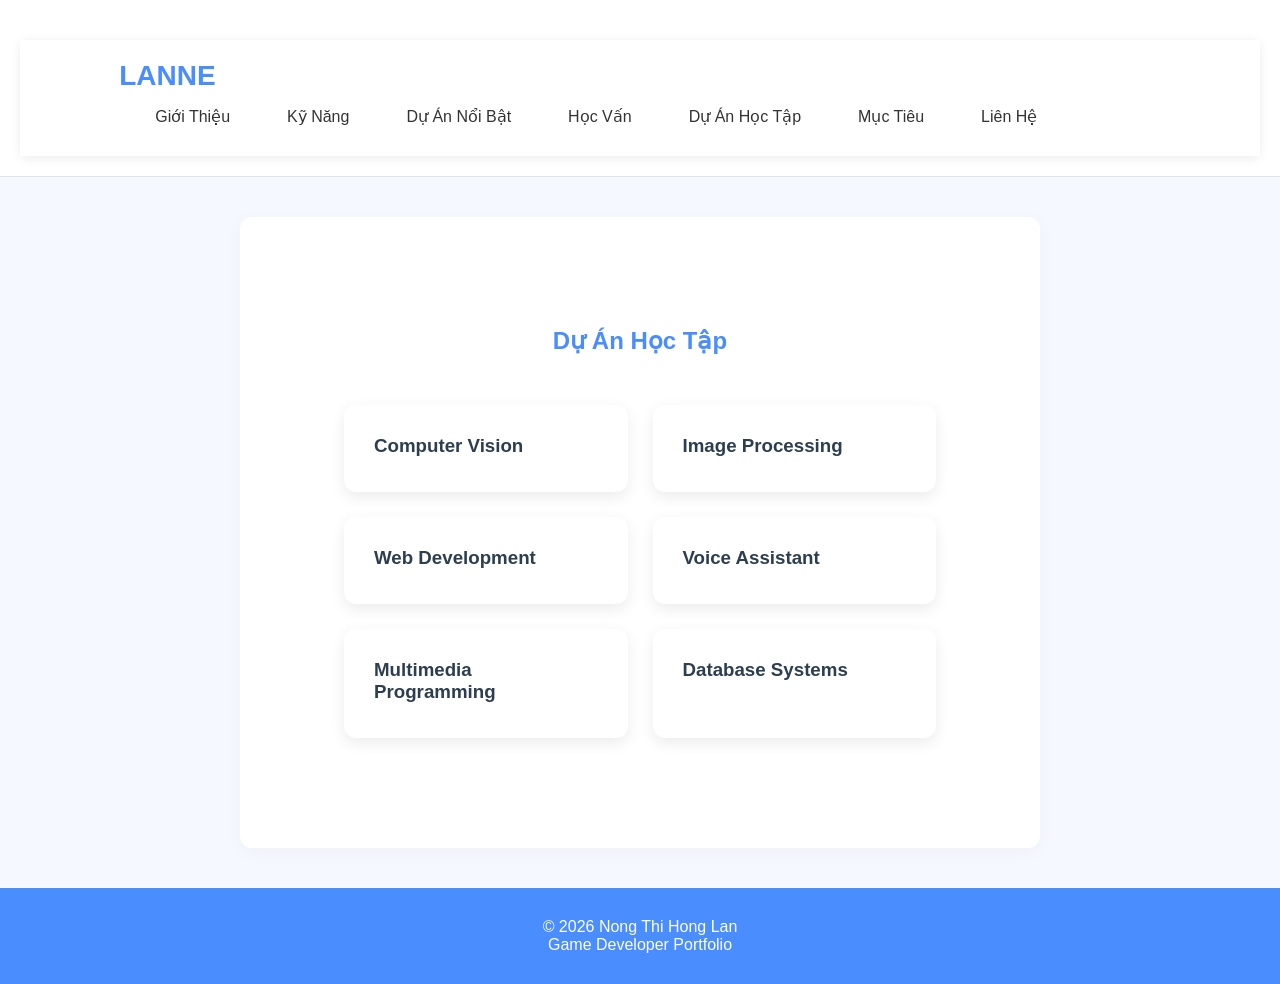
<file: du-an-hoc-tap.html>
<!DOCTYPE html>
<html lang="vi">
<head>
  <meta charset="UTF-8">
  <meta name="viewport" content="width=device-width, initial-scale=1.0">
  <title>Dự án học tập | Nông Thị Hồng Lan</title>
  <link rel="stylesheet" href="style.css">
</head>
<body>
  <header>
    <nav class="navbar">
        <div class="logo">LANNE</div>

        <ul class="nav-links">
            <li><a href="index.html">Giới Thiệu</a></li>
            <li><a href="ky-nang.html">Kỹ Năng</a></li>
            <li><a href="du-an-noi-bat.html">Dự Án Nổi Bật</a></li>
            <li><a href="hoc-van.html">Học Vấn</a></li>
            <li><a href="du-an-hoc-tap.html">Dự Án Học Tập</a></li>
            <li><a href="muc-tieu.html">Mục Tiêu</a></li>
            <li><a href="lien-he.html">Liên Hệ</a></li>
        </ul>
    </nav>
  </header>

  <main>
    <section class="section">

        <h1>Dự Án Học Tập</h1>

        <div class="cards">

            <div class="card">
                <h3>Computer Vision</h3>
            </div>

            <div class="card">
                <h3>Image Processing</h3>
            </div>

            <div class="card">
                <h3>Web Development</h3>
            </div>

            <div class="card">
                <h3>Voice Assistant</h3>
            </div>

            <div class="card">
                <h3>Multimedia Programming</h3>
            </div>

            <div class="card">
                <h3>Database Systems</h3>
            </div>

        </div>

    </section>
  </main>

  <footer>
    <div class="footer-content">
        <p>© 2026 Nong Thi Hong Lan</p>
        <p>Game Developer Portfolio</p>
    </div>
 </footer>
</body>
</html>
</file>
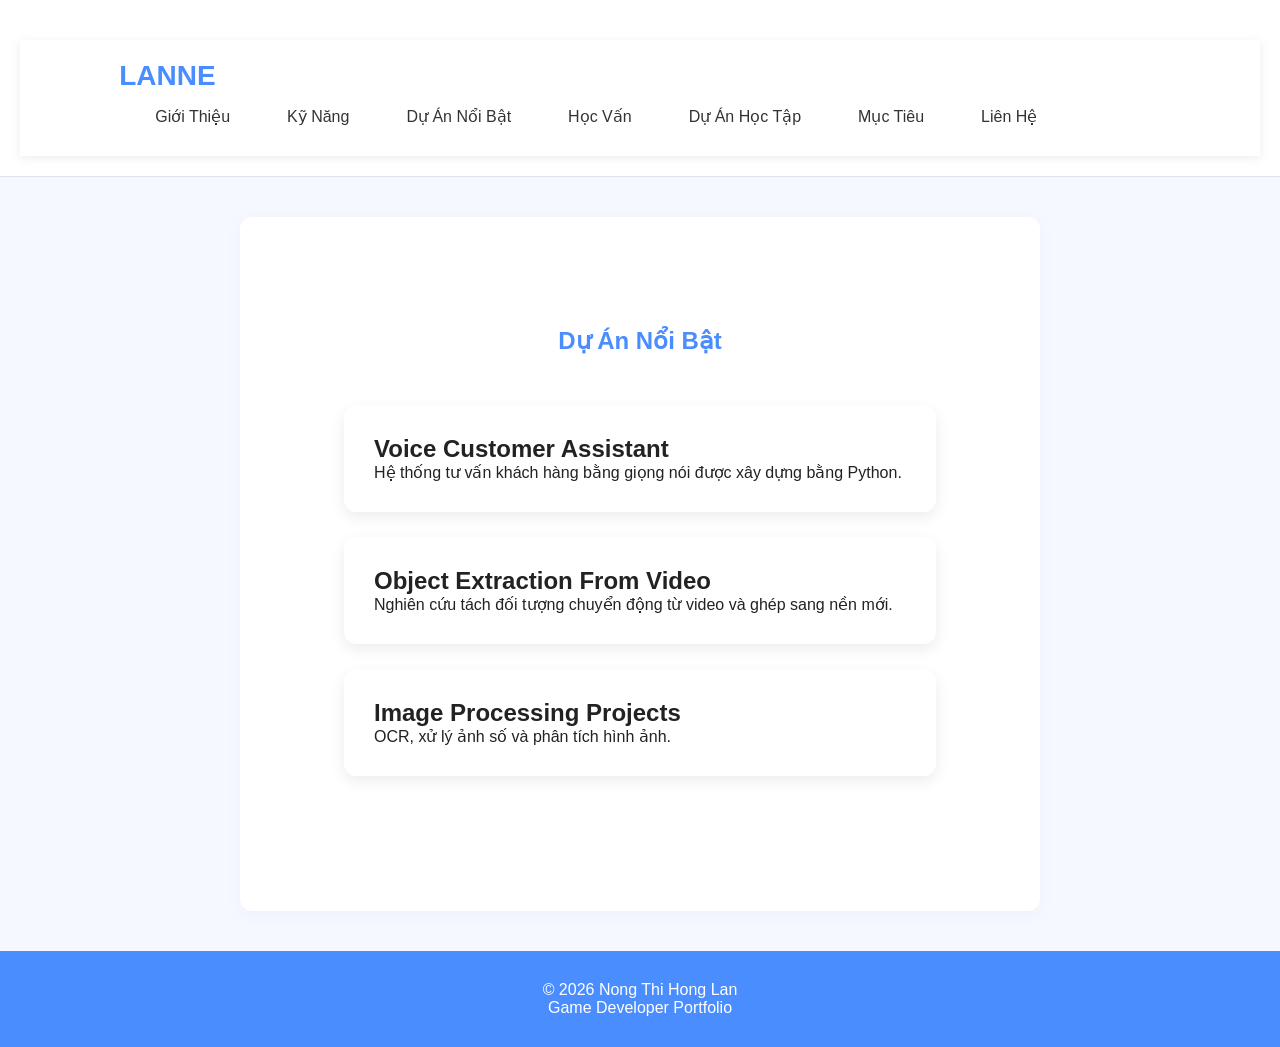
<file: du-an-noi-bat.html>
<!DOCTYPE html>
<html lang="vi">
<head>
  <meta charset="UTF-8">
  <meta name="viewport" content="width=device-width, initial-scale=1.0">
  <title>Dự án nổi bật | Nông Thị Hồng Lan</title>
  <link rel="stylesheet" href="style.css">
</head>
<body>
  <header>
    <nav class="navbar">
        <div class="logo">LANNE</div>

        <ul class="nav-links">
            <li><a href="index.html">Giới Thiệu</a></li>
            <li><a href="ky-nang.html">Kỹ Năng</a></li>
            <li><a href="du-an-noi-bat.html">Dự Án Nổi Bật</a></li>
            <li><a href="hoc-van.html">Học Vấn</a></li>
            <li><a href="du-an-hoc-tap.html">Dự Án Học Tập</a></li>
            <li><a href="muc-tieu.html">Mục Tiêu</a></li>
            <li><a href="lien-he.html">Liên Hệ</a></li>
        </ul>
    </nav>
 </header>

  <main>
    <section class="section">

        <h1>Dự Án Nổi Bật</h1>

            <div class="project-card">

                <h2>Voice Customer Assistant</h2>

                <p>
                    Hệ thống tư vấn khách hàng bằng giọng nói
                    được xây dựng bằng Python.
                </p>

            </div>

            <div class="project-card">

                <h2>Object Extraction From Video</h2>

                <p>
                    Nghiên cứu tách đối tượng chuyển động
                    từ video và ghép sang nền mới.
                </p>

            </div>

            <div class="project-card">

                <h2>Image Processing Projects</h2>

                <p>
                    OCR, xử lý ảnh số và phân tích hình ảnh.
                </p>

            </div>

    </section>
  </main>

  <footer>
    <div class="footer-content">
        <p>© 2026 Nong Thi Hong Lan</p>
        <p>Game Developer Portfolio</p>
    </div>
  </footer>
</body>
</html>
</file>
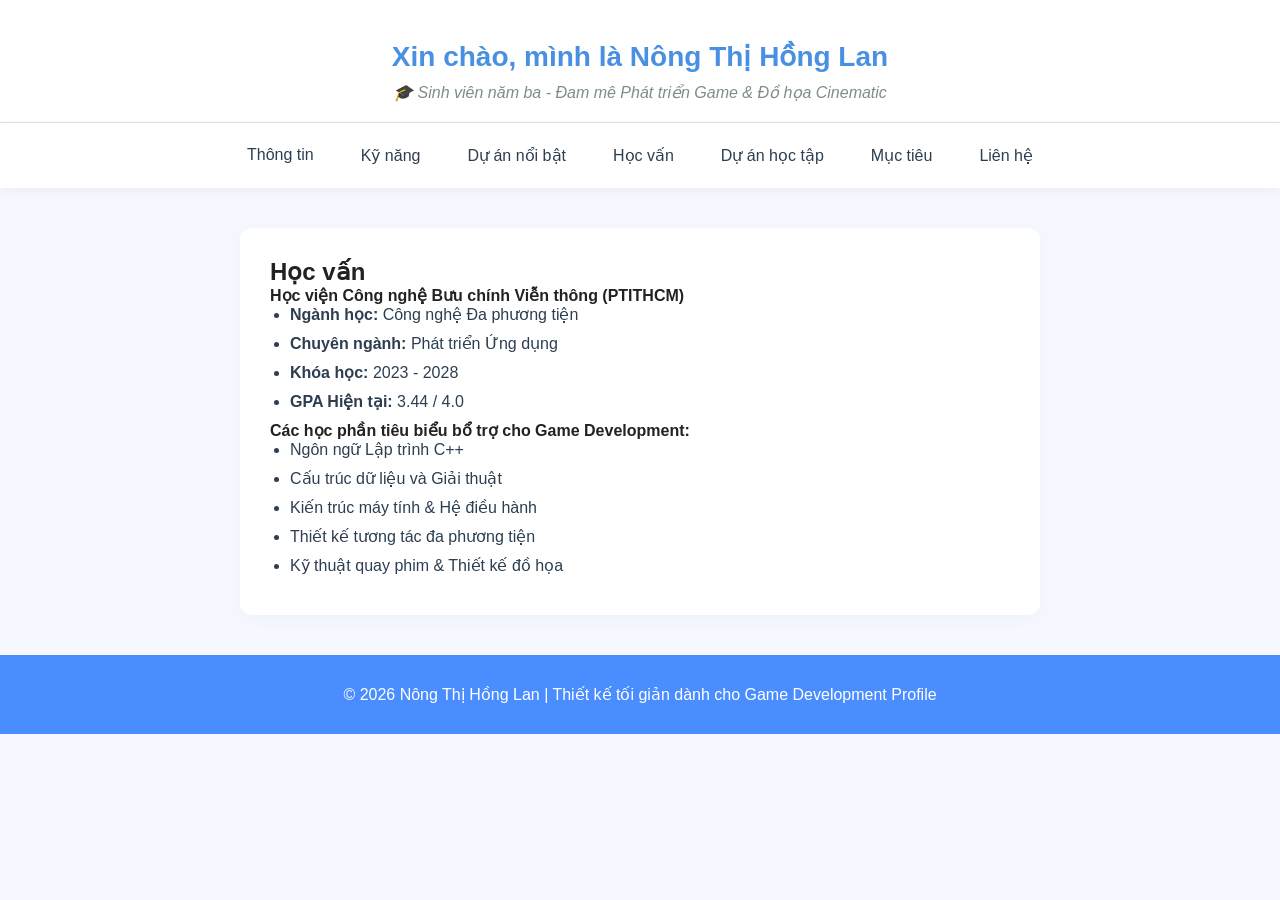
<file: hoc-van.html>
<!DOCTYPE html>
<html lang="vi">
<head>
  <meta charset="UTF-8">
  <meta name="viewport" content="width=device-width, initial-scale=1.0">
  <title>Học vấn | Nông Thị Hồng Lan</title>
  <link rel="stylesheet" href="style.css">
</head>
<body>
  <header>
    <h1>Xin chào, mình là Nông Thị Hồng Lan</h1>
    <p>🎓 Sinh viên năm ba - Đam mê Phát triển Game & Đồ họa Cinematic</p>
  </header>

  <nav>
    <a href="index.html">Thông tin</a>
    <a href="ky-nang.html">Kỹ năng</a>
    <a href="du-an-noi-bat.html">Dự án nổi bật</a>
    <a href="hoc-van.html" class="active">Học vấn</a>
    <a href="du-an-hoc-tap.html">Dự án học tập</a>
    <a href="muc-tieu.html">Mục tiêu</a>
    <a href="lien-he.html">Liên hệ</a>
  </nav>

  <main>
    <section>
      <h2>Học vấn</h2>
      <p><strong>Học viện Công nghệ Bưu chính Viễn thông (PTITHCM)</strong></p>
      <ul>
        <li><strong>Ngành học:</strong> Công nghệ Đa phương tiện</li>
        <li><strong>Chuyên ngành:</strong> Phát triển Ứng dụng</li>
        <li><strong>Khóa học:</strong> 2023 - 2028</li>
        <li><strong>GPA Hiện tại:</strong> 3.44 / 4.0</li>
      </ul>
      <p><strong>Các học phần tiêu biểu bổ trợ cho Game Development:</strong></p>
      <ul>
        <li>Ngôn ngữ Lập trình C++</li>
        <li>Cấu trúc dữ liệu và Giải thuật</li>
        <li>Kiến trúc máy tính & Hệ điều hành</li>
        <li>Thiết kế tương tác đa phương tiện</li>
        <li>Kỹ thuật quay phim & Thiết kế đồ họa</li>
      </ul>
    </section>
  </main>

  <footer>
    <p>© 2026 Nông Thị Hồng Lan | Thiết kế tối giản dành cho Game Development Profile</p>
  </footer>
</body>
</html>
</file>
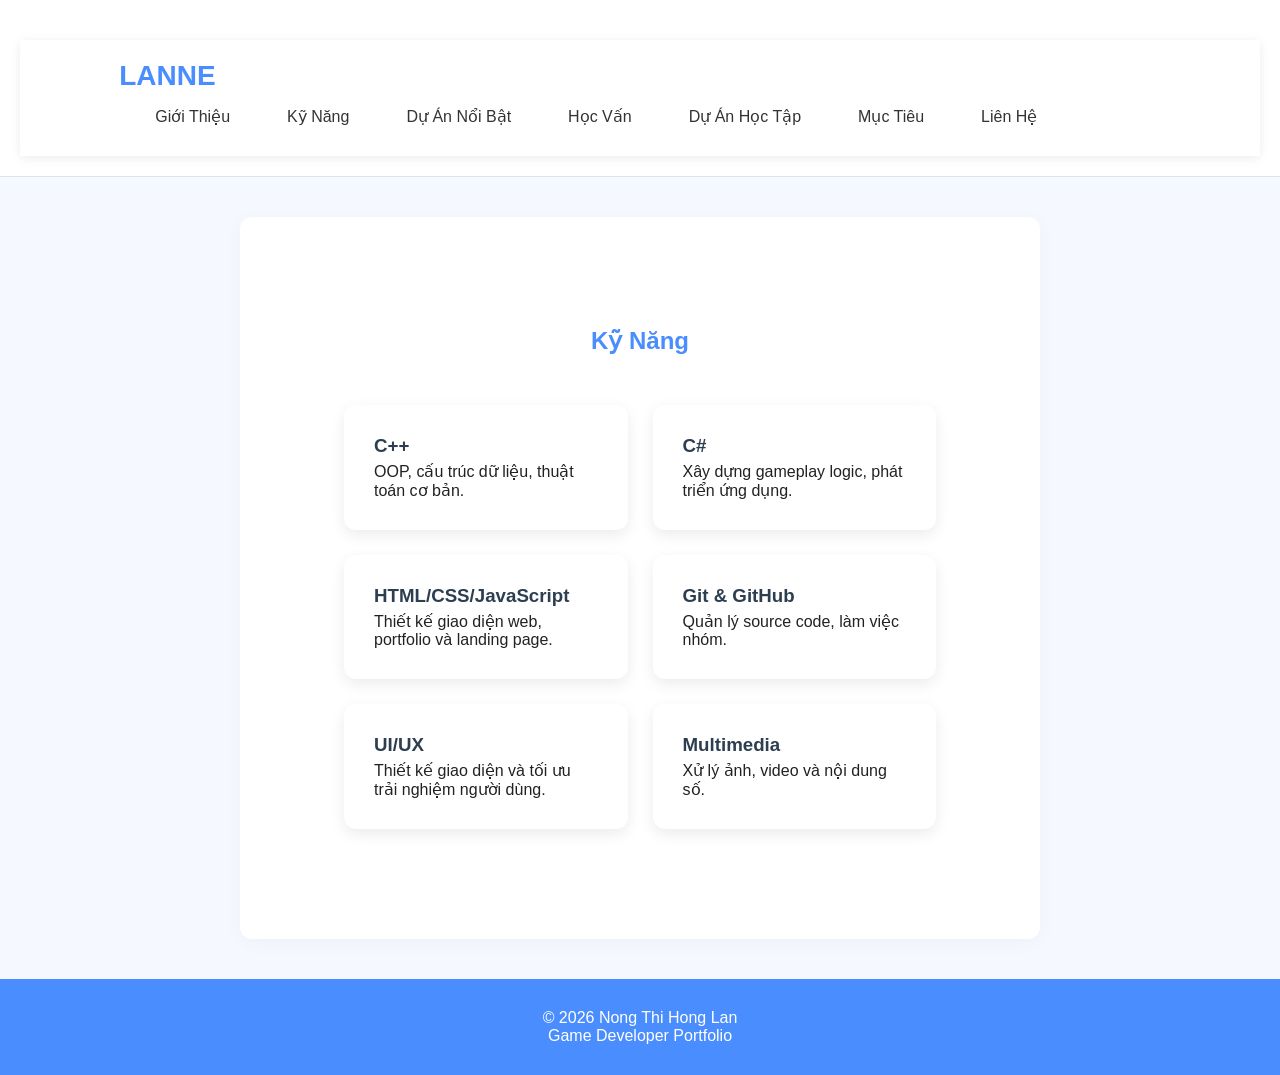
<file: ky-nang.html>
<!DOCTYPE html>
<html lang="vi">
<head>
  <meta charset="UTF-8">
  <meta name="viewport" content="width=device-width, initial-scale=1.0">
  <title>Kỹ năng | Nông Thị Hồng Lan</title>
  <link rel="stylesheet" href="style.css">
</head>
<body>
  <header>
    <nav class="navbar">
        <div class="logo">LANNE</div>

        <ul class="nav-links">
            <li><a href="index.html">Giới Thiệu</a></li>
            <li><a href="ky-nang.html">Kỹ Năng</a></li>
            <li><a href="du-an-noi-bat.html">Dự Án Nổi Bật</a></li>
            <li><a href="hoc-van.html">Học Vấn</a></li>
            <li><a href="du-an-hoc-tap.html">Dự Án Học Tập</a></li>
            <li><a href="muc-tieu.html">Mục Tiêu</a></li>
            <li><a href="lien-he.html">Liên Hệ</a></li>
        </ul>
    </nav>
</header>

  <main>
    <section class="section">

    <h1>Kỹ Năng</h1>

    <div class="cards">

        <div class="card">
            <h3>C++</h3>
            <p>
                OOP, cấu trúc dữ liệu,
                thuật toán cơ bản.
            </p>
        </div>

        <div class="card">
            <h3>C#</h3>
            <p>
                Xây dựng gameplay logic,
                phát triển ứng dụng.
            </p>
        </div>

        <div class="card">
            <h3>HTML/CSS/JavaScript</h3>
            <p>
                Thiết kế giao diện web,
                portfolio và landing page.
            </p>
        </div>

        <div class="card">
            <h3>Git & GitHub</h3>
            <p>
                Quản lý source code,
                làm việc nhóm.
            </p>
        </div>

        <div class="card">
            <h3>UI/UX</h3>
            <p>
                Thiết kế giao diện và
                tối ưu trải nghiệm người dùng.
            </p>
        </div>

        <div class="card">
            <h3>Multimedia</h3>
            <p>
                Xử lý ảnh, video và nội dung số.
            </p>
        </div>

    </div>

    </section>
  </main>

  <footer>
    <div class="footer-content">
        <p>© 2026 Nong Thi Hong Lan</p>
        <p>Game Developer Portfolio</p>
    </div>
 </footer>
</body>
</html>
</file>
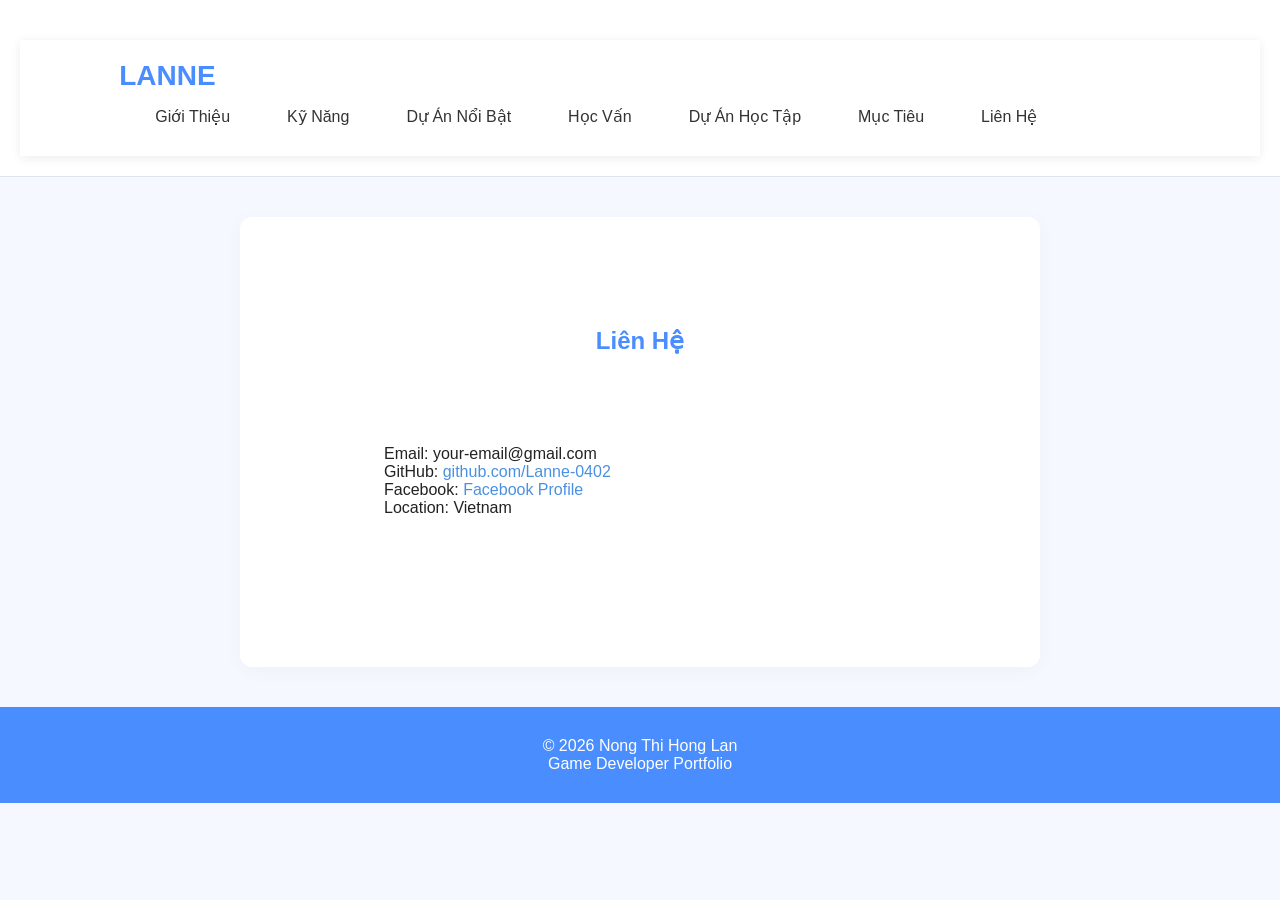
<file: lien-he.html>
<!DOCTYPE html>
<html lang="vi">
<head>
  <meta charset="UTF-8">
  <meta name="viewport" content="width=device-width, initial-scale=1.0">
  <title>Nông Thị Hồng Lan | Game Developer Profile</title>
  <link rel="stylesheet" href="style.css">
</head>
<body>
  <header>
    <nav class="navbar">
        <div class="logo">LANNE</div>

        <ul class="nav-links">
            <li><a href="index.html">Giới Thiệu</a></li>
            <li><a href="ky-nang.html">Kỹ Năng</a></li>
            <li><a href="du-an-noi-bat.html">Dự Án Nổi Bật</a></li>
            <li><a href="hoc-van.html">Học Vấn</a></li>
            <li><a href="du-an-hoc-tap.html">Dự Án Học Tập</a></li>
            <li><a href="muc-tieu.html">Mục Tiêu</a></li>
            <li><a href="lien-he.html">Liên Hệ</a></li>
        </ul>
    </nav>
</header>

<main>
<section class="section">

    <h1>Liên Hệ</h1>

    <div class="contact-box">

    <p>Email: your-email@gmail.com</p>

    <p>GitHub:
    <a href="#">
    github.com/Lanne-0402
    </a>
    </p>

    <p>Facebook:
    <a href="#">
    Facebook Profile
    </a>
    </p>

    <p>Location:
    Vietnam
    </p>

    </div>

</section>
</main>

  <footer>
    <div class="footer-content">
        <p>© 2026 Nong Thi Hong Lan</p>
        <p>Game Developer Portfolio</p>
    </div>
  </footer>
</body>
</html>
</file>
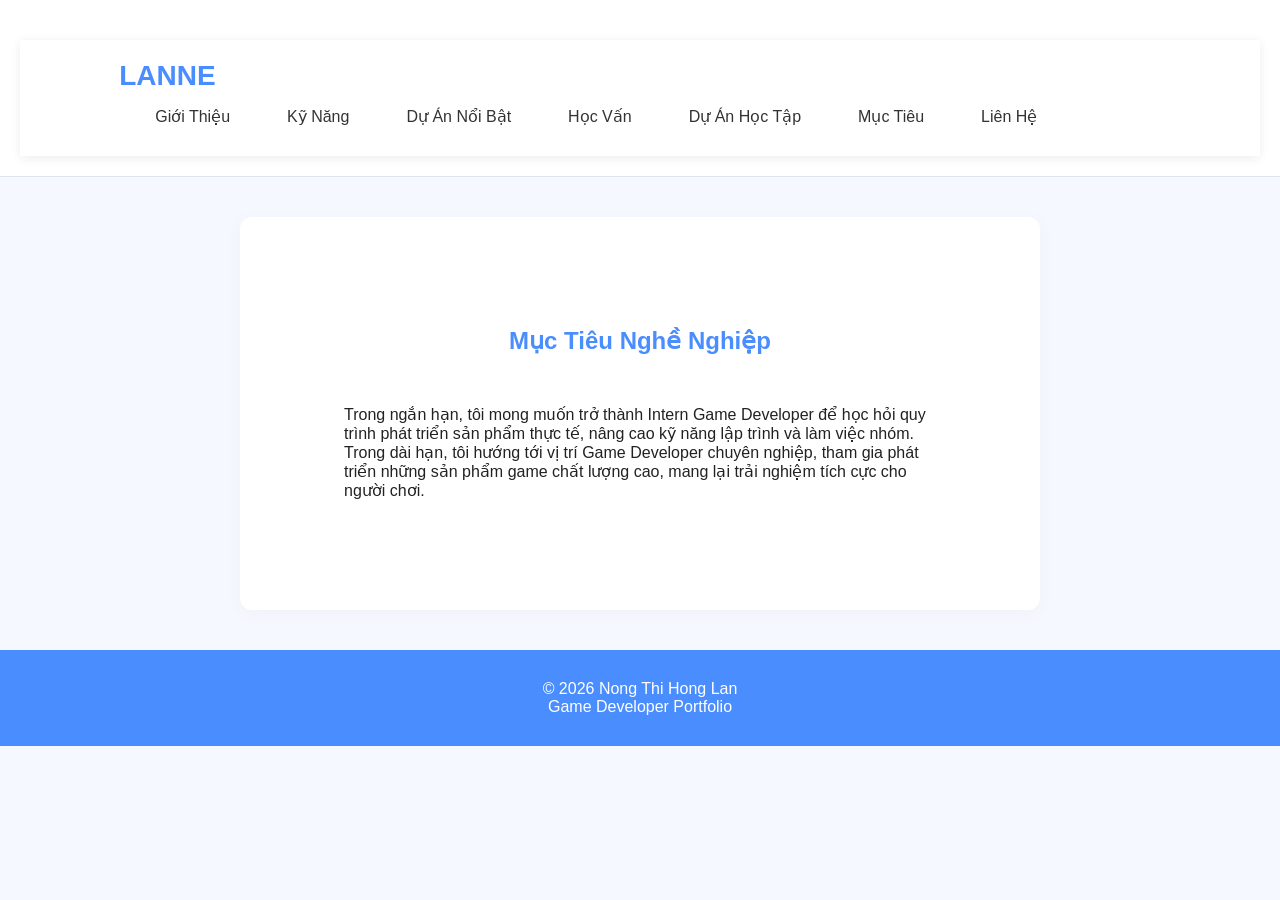
<file: muc-tieu.html>
<!DOCTYPE html>
<html lang="vi">
<head>
  <meta charset="UTF-8">
  <meta name="viewport" content="width=device-width, initial-scale=1.0">
  <title>Nông Thị Hồng Lan | Game Developer Profile</title>
  <link rel="stylesheet" href="style.css">
</head>
<body>
  <header>
    <nav class="navbar">
        <div class="logo">LANNE</div>

        <ul class="nav-links">
            <li><a href="index.html">Giới Thiệu</a></li>
            <li><a href="ky-nang.html">Kỹ Năng</a></li>
            <li><a href="du-an-noi-bat.html">Dự Án Nổi Bật</a></li>
            <li><a href="hoc-van.html">Học Vấn</a></li>
            <li><a href="du-an-hoc-tap.html">Dự Án Học Tập</a></li>
            <li><a href="muc-tieu.html">Mục Tiêu</a></li>
            <li><a href="lien-he.html">Liên Hệ</a></li>
        </ul>
    </nav>
</header>

<main>
    <section class="section">

        <h1>Mục Tiêu Nghề Nghiệp</h1>

        <p>
        Trong ngắn hạn, tôi mong muốn trở thành
        Intern Game Developer để học hỏi quy trình
        phát triển sản phẩm thực tế, nâng cao kỹ năng
        lập trình và làm việc nhóm.
        </p>

        <p>
        Trong dài hạn, tôi hướng tới vị trí
        Game Developer chuyên nghiệp, tham gia phát triển
        những sản phẩm game chất lượng cao,
        mang lại trải nghiệm tích cực cho người chơi.
        </p>

    </section>
</main>

  <footer>
    <div class="footer-content">
        <p>© 2026 Nong Thi Hong Lan</p>
        <p>Game Developer Portfolio</p>
    </div>
  </footer>
</body>
</html>
</file>
<file: style.css>
/* style.css */
:root {
  --primary-blue: #4A90E2;
  --light-blue: #EBF4FA;
  --text-dark: #2C3E50;
  --text-light: #7F8C8D;
  --white: #FFFFFF;
  --border-color: #DCE4EC;
}

header {
  background-color: var(--white);
  text-align: center;
  padding: 40px 20px 20px;
  border-bottom: 1px solid var(--border-color);
}

header h1 {
  margin: 0 0 10px 0;
  font-size: 28px;
  color: var(--primary-blue);
}

header p {
  margin: 0;
  color: var(--text-light);
  font-style: italic;
}

nav {
  display: flex;
  justify-content: center;
  flex-wrap: wrap;
  gap: 15px;
  background: var(--white);
  padding: 15px 20px;
  box-shadow: 0 2px 10px rgba(0,0,0,0.05);
  position: sticky;
  top: 0;
  z-index: 100;
}

nav a {
  color: var(--text-dark);
  text-decoration: none;
  font-weight: 500;
  padding: 8px 16px;
  border-radius: 20px;
  transition: all 0.3s ease;
}

main {
  max-width: 800px;
  margin: 40px auto;
  padding: 30px;
  background: var(--white);
  border-radius: 12px;
  box-shadow: 0 4px 20px rgba(0,0,0,0.03);
}

h3 {
  color: var(--text-dark);
  margin-bottom: 5px;
}

ul {
  padding-left: 20px;
  color: var(--text-dark);
}

ul li {
  margin-bottom: 10px;
}

a {
  color: var(--primary-blue);
  text-decoration: none;
}

a:hover {
  text-decoration: underline;
}

@media (max-width: 600px) {
  main {
    margin: 20px;
    padding: 20px;
  }
  nav {
    gap: 10px;
  }
  nav a {
    padding: 6px 12px;
    font-size: 14px;
  }
}

*{
    margin:0;
    padding:0;
    box-sizing:border-box;
}

body{
    font-family:'Segoe UI',sans-serif;
    background:#f5f8ff;
    color:#222;
}

/* NAVBAR */

.navbar{
    display:flex;
    justify-content:space-between;
    align-items:center;
    padding:20px 8%;
    background:white;
    box-shadow:0 2px 10px rgba(0,0,0,.08);
}

.logo{
    font-size:28px;
    font-weight:700;
    color:#4a8dff;
}

.nav-links{
    display:flex;
    gap:25px;
    list-style:none;
}

.nav-links a{
    text-decoration:none;
    color:#333;
    font-weight:500;
}

.nav-links a:hover{
    color:#4a8dff;
}

/* HERO */

.hero-banner{
    text-align:center;
    margin-bottom:60px;
}

.hero-tag{
    color:#4a8dff;
    font-weight:700;
    letter-spacing:2px;
}

.hero-banner h1{
    margin:20px 0;
    font-size:48px;
}

.hero-desc{
    max-width:800px;
    margin:auto;
    line-height:1.8;
}

.hero{
    min-height:80vh;
    display:flex;
    align-items:center;
    justify-content:center;
    gap:80px;
    padding:60px 10%;
}

.hero img{
    width:300px;
    height:300px;
    border-radius:50%;
    object-fit:cover;
}

.tag{
    color:#4a8dff;
    font-weight:700;
}

.hero h1{
    font-size:60px;
    margin:15px 0;
}

.hero h1 span{
    color:#4a8dff;
}

.hero h2{
    margin-bottom:20px;
}

.hero p{
    line-height:1.8;
    max-width:600px;
}

.btn{
    display:inline-block;
    margin-top:25px;
    background:#4a8dff;
    color:white;
    padding:14px 30px;
    text-decoration:none;
    border-radius:8px;
}

/* SECTION */

.section{
    padding:80px 10%;
}

.section h1{
    text-align:center;
    margin-bottom:50px;
    color:#4a8dff;
}

/* CARD */

.cards{
    display:grid;
    grid-template-columns:repeat(auto-fit,minmax(250px,1fr));
    gap:25px;
}

.card{
    background:white;
    padding:30px;
    border-radius:12px;
    box-shadow:0 5px 15px rgba(0,0,0,.08);
}

.card:hover{
    transform:translateY(-8px);
    transition:.3s;
}

/* PROJECT */

.project-card{
    background:white;
    padding:30px;
    margin-bottom:25px;
    border-radius:12px;
    box-shadow:0 5px 15px rgba(0,0,0,.08);
}

/* TIMELINE */

.timeline-item{
    background:white;
    padding:25px;
    margin-bottom:20px;
    border-left:5px solid #4a8dff;
}

/* CONTACT */

.contact-box{
    background:white;
    max-width:700px;
    margin:auto;
    padding:40px;
    border-radius:12px;
}

/* FOOTER */

footer{
    background:#4a8dff;
    color:white;
    text-align:center;
    padding:30px;
}
</file>
